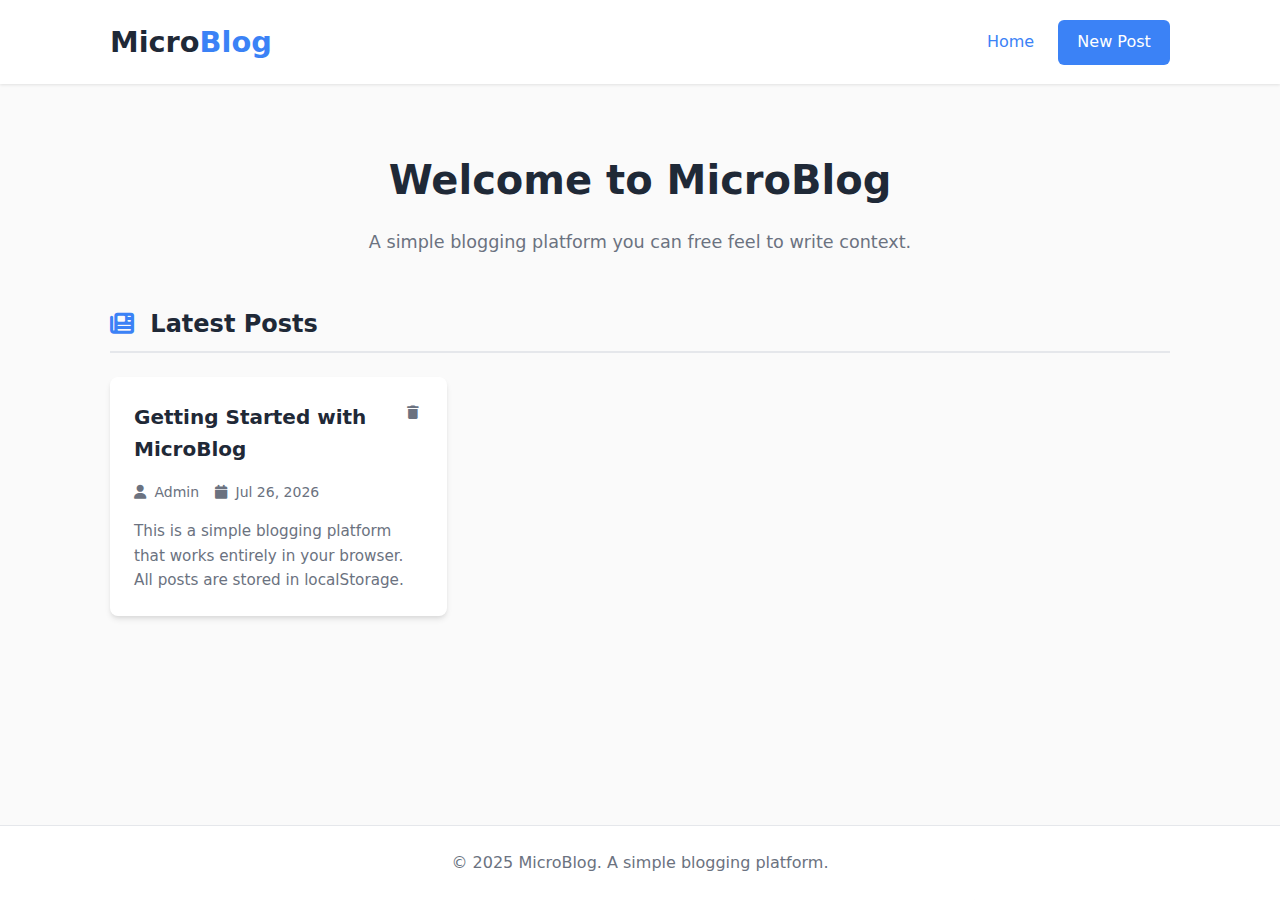
<file: index.html>
<!DOCTYPE html>
<html lang="en">
<head>
  <meta charset="UTF-8">
  <meta name="viewport" content="width=device-width, initial-scale=1.0">
  <title>MicroBlog | Home</title>
  <link rel="stylesheet" href="styles.css">
  <link rel="stylesheet" href="https://cdnjs.cloudflare.com/ajax/libs/font-awesome/6.4.0/css/all.min.css">
</head>
<body>
  <header>
    <div class="container">
      <nav>
        <div class="logo">
          <h1>Micro<span>Blog</span></h1>
        </div>
        <div class="nav-links">
          <a href="/" class="active">Home</a>
          <a href="new.html" class="btn-primary">New Post</a>
        </div>
      </nav>
    </div>
  </header>

  <main class="container">
    <section class="hero">
      <h2>Welcome to MicroBlog</h2>
      <p>A simple blogging platform you can free feel to write context.</p>
    </section>

    <section class="posts-container">
      <h3><i class="fas fa-newspaper"></i> Latest Posts</h3>
      <div id="posts" class="posts-grid">
        <!-- Posts will be loaded dynamically -->
        <div class="skeleton-loader"></div>
        <div class="skeleton-loader"></div>
      </div>
    </section>

    <!-- Toast notification -->
    <div id="toast" class="toast">
      <div class="toast-content">
        <i class="fas fa-check-circle toast-icon"></i>
        <div class="toast-message">Post deleted successfully!</div>
      </div>
    </div>
  </main>

  <footer>
    <div class="container">
      <p>&copy; 2025 MicroBlog. A simple blogging platform.</p>
    </div>
  </footer>

  <script src="app.js"></script>
</body>
</html>
</file>
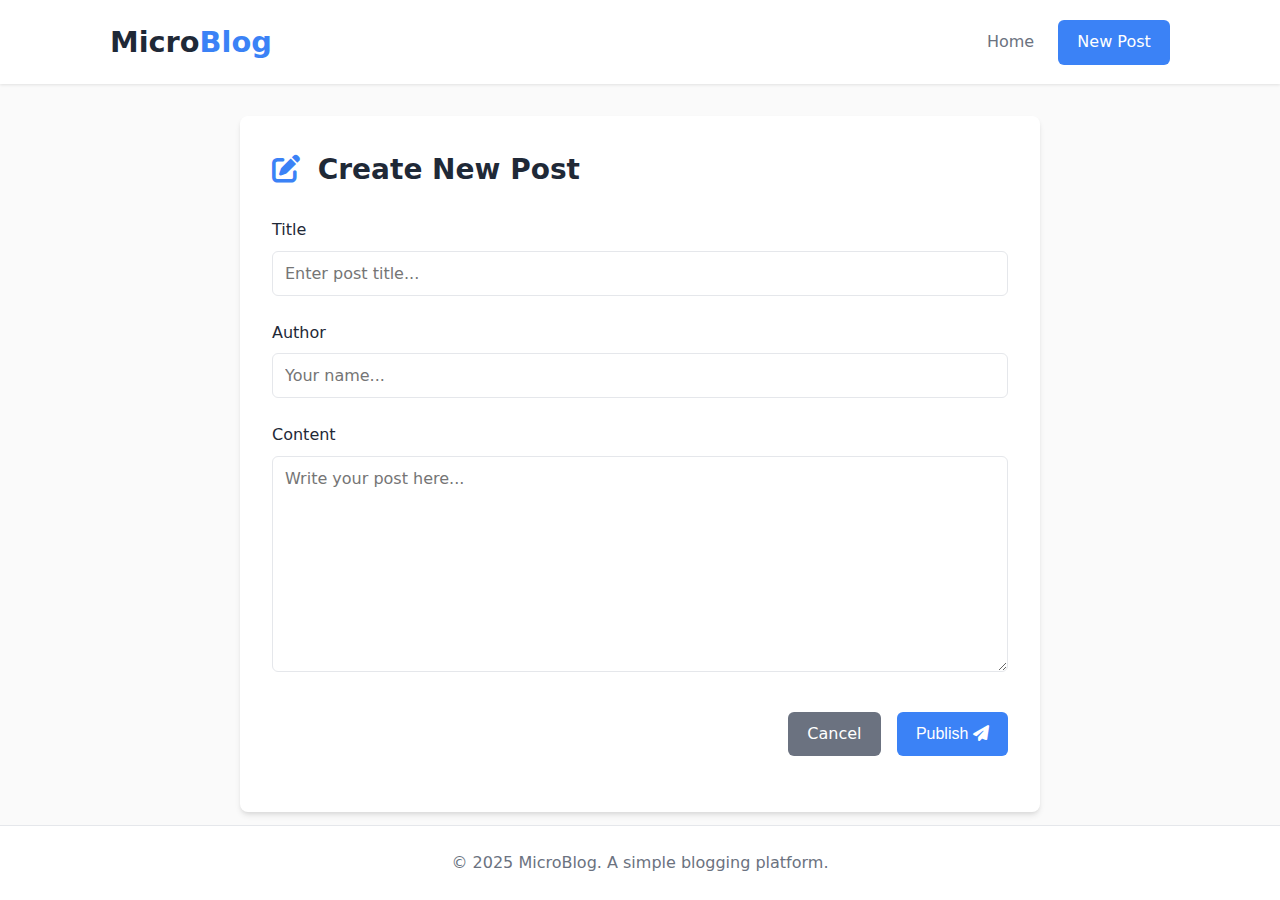
<file: new.html>
<!DOCTYPE html>
<html lang="en">
<head>
  <meta charset="UTF-8">
  <meta name="viewport" content="width=device-width, initial-scale=1.0">
  <title>MicroBlog | New Post</title>
  <link rel="stylesheet" href="styles.css">
  <link rel="stylesheet" href="https://cdnjs.cloudflare.com/ajax/libs/font-awesome/6.4.0/css/all.min.css">
</head>
<body>
  <header>
    <div class="container">
      <nav>
        <div class="logo">
          <h1>Micro<span>Blog</span></h1>
        </div>
        <div class="nav-links">
          <a href="index.html">Home</a>
          <a href="new.html" class="active btn-primary">New Post</a>
        </div>
      </nav>
    </div>
  </header>

  <main class="container">
    <section class="create-post">
      <h2><i class="fas fa-edit"></i> Create New Post</h2>
      <form id="post-form" class="post-form">
        <div class="form-group">
          <label for="title">Title</label>
          <input type="text" id="title" name="title" required placeholder="Enter post title...">
        </div>
        
        <div class="form-group">
          <label for="author">Author</label>
          <input type="text" id="author" name="author" required placeholder="Your name...">
        </div>
        
        <div class="form-group">
          <label for="content">Content</label>
          <textarea id="content" name="content" rows="10" required placeholder="Write your post here..."></textarea>
        </div>
        
        <div class="form-actions">
          <a href="index.html" class="btn-secondary">Cancel</a>
          <button type="submit" class="btn-primary">Publish <i class="fas fa-paper-plane"></i></button>
        </div>
      </form>
      <div id="form-status" class="form-status"></div>
    </section>
  </main>

  <footer>
    <div class="container">
      <p>&copy; 2025 MicroBlog. A simple blogging platform.</p>
    </div>
  </footer>

  <script src="app.js"></script>
</body>
</html>
</file>
<file: styles.css>
/* Base styles and variables */
:root {
    --primary-color: #3b82f6;
    --primary-dark: #2563eb;
    --secondary-color: #6b7280;
    --light-color: #f9fafb;
    --dark-color: #1f2937;
    --success-color: #10b981;
    --error-color: #ef4444;
    --border-color: #e5e7eb;
    --card-shadow: 0 4px 6px -1px rgba(0, 0, 0, 0.1), 0 2px 4px -1px rgba(0, 0, 0, 0.06);
    --font-sans: system-ui, -apple-system, BlinkMacSystemFont, 'Segoe UI', Roboto, Oxygen, Ubuntu, Cantarell, 'Open Sans', sans-serif;
  }
  
  * {
    margin: 0;
    padding: 0;
    box-sizing: border-box;
  }
  
  body {
    font-family: var(--font-sans);
    color: var(--dark-color);
    line-height: 1.6;
    background-color: #fafafa;
    min-height: 100vh;
    display: flex;
    flex-direction: column;
  }
  
  .container {
    width: 100%;
    max-width: 1100px;
    margin: 0 auto;
    padding: 0 20px;
  }
  
  /* Header and Navigation */
  header {
    background-color: white;
    box-shadow: 0 1px 3px rgba(0, 0, 0, 0.1);
    padding: 1.2rem 0;
    margin-bottom: 2rem;
  }
  
  nav {
    display: flex;
    justify-content: space-between;
    align-items: center;
  }
  
  .logo h1 {
    font-size: 1.8rem;
    font-weight: 700;
    color: var(--dark-color);
  }
  
  .logo span {
    color: var(--primary-color);
  }
  
  .nav-links {
    display: flex;
    gap: 1.5rem;
    align-items: center;
  }
  
  .nav-links a {
    text-decoration: none;
    color: var(--secondary-color);
    font-weight: 500;
    transition: color 0.2s;
  }
  
  .nav-links a:hover {
    color: var(--primary-color);
  }
  
  .nav-links a.active {
    color: var(--primary-color);
  }
  
  .btn-primary {
    background-color: var(--primary-color);
    color: white !important;
    padding: 0.6rem 1.2rem;
    border-radius: 0.375rem;
    font-weight: 500;
    text-decoration: none;
    transition: background-color 0.2s;
  }
  
  .btn-primary:hover {
    background-color: var(--primary-dark);
  }
  
  .btn-secondary {
    background-color: var(--secondary-color);
    color: white !important;
    padding: 0.6rem 1.2rem;
    border-radius: 0.375rem;
    font-weight: 500;
    text-decoration: none;
    transition: background-color 0.2s;
  }
  
  .btn-secondary:hover {
    opacity: 0.9;
  }
  
  /* Main Content */
  main {
    flex: 1;
    padding-bottom: 4rem;
  }
  
  .hero {
    text-align: center;
    padding: 2rem 0 3rem;
  }
  
  .hero h2 {
    font-size: 2.5rem;
    margin-bottom: 1rem;
    color: var(--dark-color);
  }
  
  .hero p {
    font-size: 1.1rem;
    color: var(--secondary-color);
    max-width: 600px;
    margin: 0 auto;
  }
  
  /* Posts Section */
  .posts-container {
    margin-bottom: 3rem;
  }
  
  .posts-container h3 {
    margin-bottom: 1.5rem;
    font-size: 1.5rem;
    color: var(--dark-color);
    border-bottom: 2px solid var(--border-color);
    padding-bottom: 0.5rem;
  }
  
  .posts-container h3 i {
    color: var(--primary-color);
    margin-right: 0.5rem;
  }
  
  .posts-grid {
    display: grid;
    grid-template-columns: repeat(auto-fill, minmax(300px, 1fr));
    gap: 1.5rem;
  }
  
  .post-card {
    background-color: white;
    border-radius: 0.5rem;
    overflow: hidden;
    box-shadow: var(--card-shadow);
    transition: transform 0.2s, box-shadow 0.2s, opacity 0.3s;
  }
  
  .post-card:hover {
    transform: translateY(-5px);
    box-shadow: 0 10px 15px -3px rgba(0, 0, 0, 0.1), 0 4px 6px -2px rgba(0, 0, 0, 0.05);
  }
  
  .post-content {
    padding: 1.5rem;
  }
  
  .post-header {
    display: flex;
    justify-content: space-between;
    align-items: flex-start;
    margin-bottom: 1rem;
  }
  
  .post-header h3 {
    margin-bottom: 0;
    color: var(--dark-color);
    font-size: 1.25rem;
    border-bottom: none;
    padding-bottom: 0;
    margin-right: 0.5rem;
    flex: 1;
  }
  
  .delete-btn {
    background: none;
    border: none;
    color: var(--secondary-color);
    cursor: pointer;
    padding: 0.25rem;
    border-radius: 0.25rem;
    transition: all 0.2s;
  }
  
  .delete-btn:hover {
    color: var(--error-color);
    background-color: rgba(239, 68, 68, 0.1);
  }
  
  .post-meta {
    display: flex;
    gap: 1rem;
    margin-bottom: 1rem;
    font-size: 0.875rem;
    color: var(--secondary-color);
  }
  
  .post-meta i {
    margin-right: 0.25rem;
  }
  
  .post-excerpt {
    color: var(--secondary-color);
    font-size: 0.95rem;
    line-height: 1.6;
  }
  
  .no-posts {
    grid-column: 1 / -1;
    text-align: center;
    padding: 3rem;
    background-color: white;
    border-radius: 0.5rem;
    box-shadow: var(--card-shadow);
  }
  
  .no-posts a {
    color: var(--primary-color);
    text-decoration: none;
    font-weight: 500;
  }
  
  /* Animation for deleting posts */
  .fade-out {
    opacity: 0;
    transform: translateY(20px);
  }
  
  /* Toast Notification */
  .toast {
    position: fixed;
    bottom: 2rem;
    right: 2rem;
    background-color: white;
    border-radius: 0.5rem;
    box-shadow: 0 10px 15px -3px rgba(0, 0, 0, 0.1), 0 4px 6px -2px rgba(0, 0, 0, 0.05);
    padding: 1rem;
    display: flex;
    transform: translateY(150%);
    transition: transform 0.3s ease-in-out;
    z-index: 1000;
  }
  
  .toast.show {
    transform: translateY(0);
  }
  
  .toast-content {
    display: flex;
    align-items: center;
  }
  
  .toast-icon {
    font-size: 1.5rem;
    margin-right: 0.75rem;
  }
  
  .toast-icon.success {
    color: var(--success-color);
  }
  
  .toast-icon.error {
    color: var(--error-color);
  }
  
  .toast-message {
    font-weight: 500;
  }
  
  /* Form Styles */
  .create-post {
    max-width: 800px;
    margin: 0 auto;
    background-color: white;
    padding: 2rem;
    border-radius: 0.5rem;
    box-shadow: var(--card-shadow);
  }
  
  .create-post h2 {
    margin-bottom: 1.5rem;
    font-size: 1.75rem;
    color: var(--dark-color);
  }
  
  .create-post h2 i {
    color: var(--primary-color);
    margin-right: 0.5rem;
  }
  
  .form-group {
    margin-bottom: 1.5rem;
  }
  
  .form-group label {
    display: block;
    margin-bottom: 0.5rem;
    font-weight: 500;
    color: var(--dark-color);
  }
  
  .form-group input,
  .form-group textarea {
    width: 100%;
    padding: 0.75rem;
    border: 1px solid var(--border-color);
    border-radius: 0.375rem;
    font-family: var(--font-sans);
    font-size: 1rem;
    color: var(--dark-color);
    transition: border-color 0.2s;
  }
  
  .form-group input:focus,
  .form-group textarea:focus {
    border-color: var(--primary-color);
    outline: none;
    box-shadow: 0 0 0 3px rgba(59, 130, 246, 0.2);
  }
  
  .form-actions {
    display: flex;
    justify-content: flex-end;
    gap: 1rem;
    margin-top: 2rem;
  }
  
  .form-actions button {
    cursor: pointer;
    border: none;
    font-size: 1rem;
  }
  
  .form-status {
    margin-top: 1.5rem;
  }
  
  .form-status .success {
    color: var(--success-color);
    padding: 0.75rem;
    background-color: rgba(16, 185, 129, 0.1);
    border-radius: 0.375rem;
  }
  
  .form-status .error {
    color: var(--error-color);
    padding: 0.75rem;
    background-color: rgba(239, 68, 68, 0.1);
    border-radius: 0.375rem;
  }
  
  .form-status .loading {
    color: var(--primary-color);
    padding: 0.75rem;
    background-color: rgba(59, 130, 246, 0.1);
    border-radius: 0.375rem;
  }
  
  /* Skeleton Loaders */
  .skeleton-loader {
    height: 200px;
    background: linear-gradient(90deg, #f0f0f0 25%, #e0e0e0 50%, #f0f0f0 75%);
    background-size: 200% 100%;
    animation: shimmer 1.5s infinite;
    border-radius: 0.5rem;
  }
  
  @keyframes shimmer {
    0% {
      background-position: 200% 0;
    }
    100% {
      background-position: -200% 0;
    }
  }
  
  /* Footer */
  footer {
    background-color: white;
    padding: 1.5rem 0;
    border-top: 1px solid var(--border-color);
    text-align: center;
    color: var(--secondary-color);
    margin-top: auto;
  }
  
  /* Responsive Design */
  @media (max-width: 768px) {
    .hero h2 {
      font-size: 2rem;
    }
    
    .posts-grid {
      grid-template-columns: 1fr;
    }
    
    .form-actions {
      flex-direction: column;
    }
    
    .form-actions a,
    .form-actions button {
      width: 100%;
      text-align: center;
    }
    
    .toast {
      left: 1rem;
      right: 1rem;
      bottom: 1rem;
    }
  }
</file>
